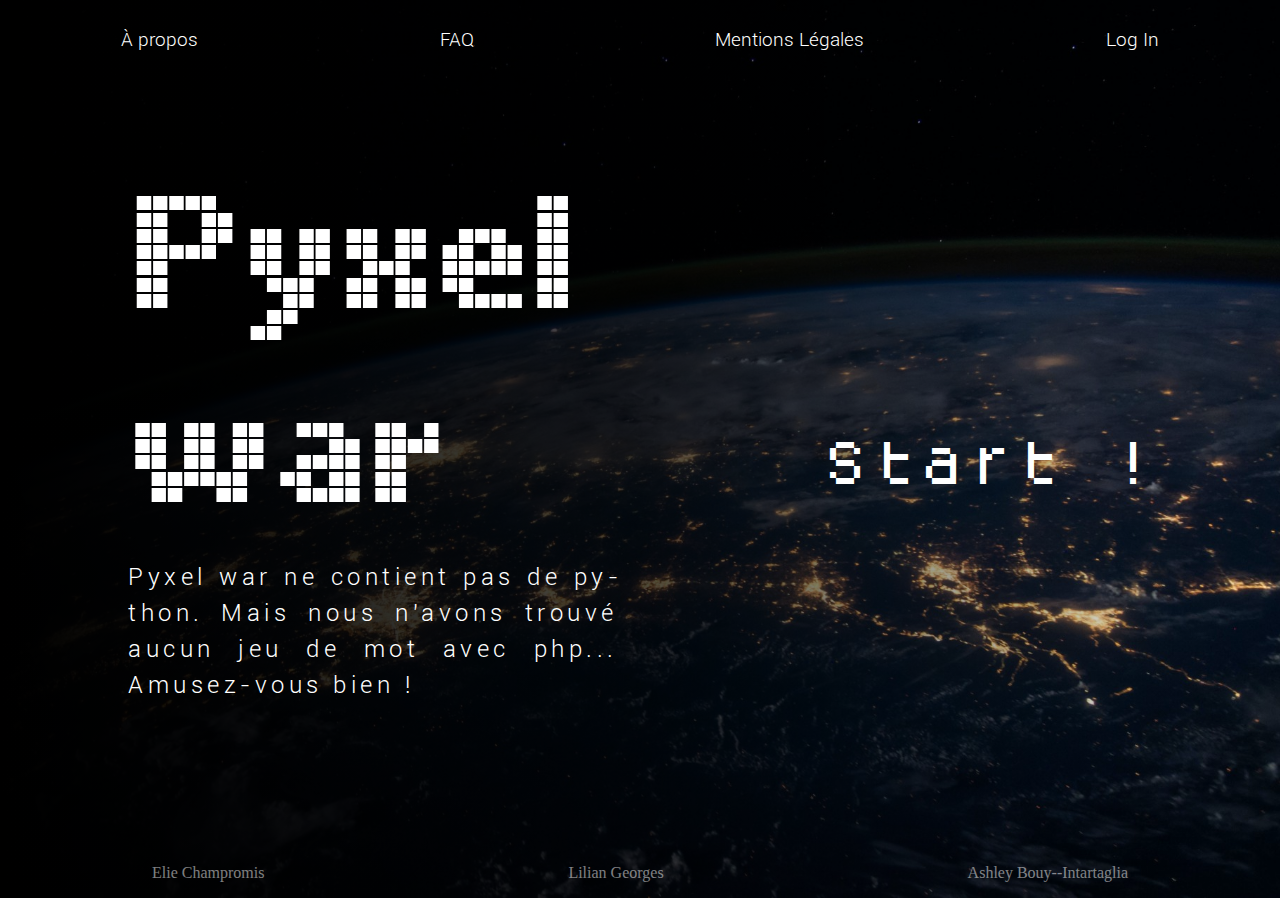
<file: index.html>
<!DOCTYPE html>
<html lang="fr" dir="ltr">
<head>
  <meta charset="utf-8">
  <link rel="stylesheet" href="index.css">
  <title>Accueil</title>
  <link rel="shortcut icon" href="faviconindex.ico">
</head>

<body>

  <div class="gradient">

  <div class="header">

    <a href="apropos.html">À propos</a>
    <a href="faq.html">FAQ</a>
    <a href="mentions.html">Mentions Légales</a>
    <a href="login.html">Log In</a>

  </div>

  <div class="content">

    <div class="left">
      <h1 class="main-title">Pyxel war</h1>
      <p class="descr">Pyxel war ne contient pas de python. Mais nous n'avons trouvé aucun jeu de mot avec php... Amusez-vous bien !</p>
    </div>

    <div class="right">
      <a href="login.html" id="start">Start !</a>
    </div>

  </div>

  <div class="footer">
    <p>Elie Champromis</p>
    <p>Lilian Georges</p>
    <p>Ashley Bouy--Intartaglia</p>
  </div>
</div>

</body>
</html>
</file>
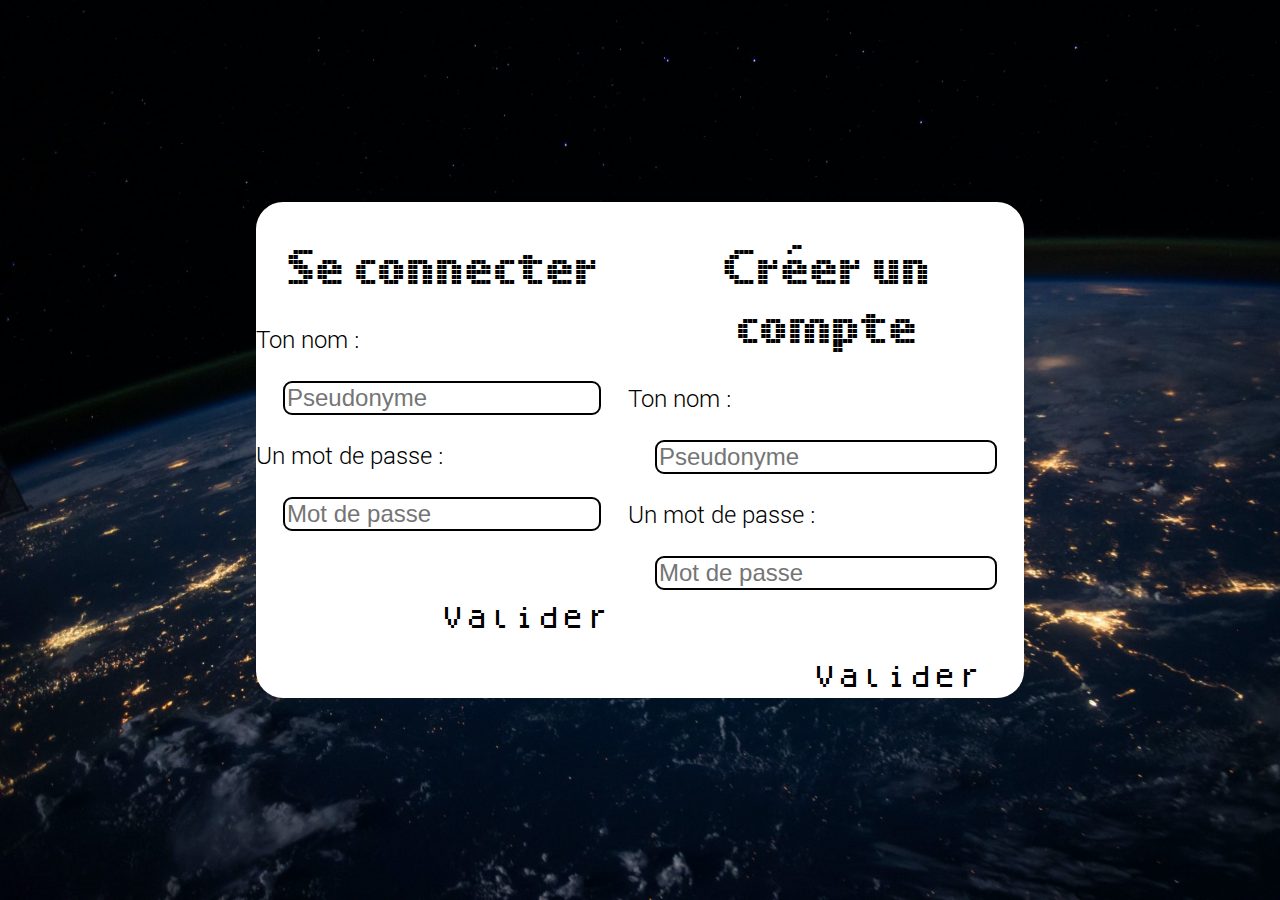
<file: login.html>
<!DOCTYPE html>
<html lang="en" dir="ltr">
<head>
  <meta charset="utf-8">
  <link rel="stylesheet" href="login.css">
  <title>Login</title>
  <link rel="shortcut icon" href="faviconindex.ico">
</head>
<body>
  <div class="content">
    <div class="header">

    </div>
    <div class="login">

      <div class="sign-up">
        <h1>Se connecter</h1>
        <form class="" action="index.html" method="post">
          <p>Ton nom :</p>
          <input type="text" id="name" name="user_name" placeholder="Pseudonyme">
          <p>Un mot de passe :</p>
          <input type="password" id="mdp" name="user_name" placeholder="Mot de passe">
          <div class="bouton">
            <button type="submit" name="button"><a href="page.html">Valider</a></button>
          </div>
        </form>
      </div>

      <div class="sign-in">
        <h1>Créer un compte</h1>
        <form class="" action="index.html" method="post">
          <p>Ton nom :</p>
          <input type="text" id="name" name="user_name" placeholder="Pseudonyme">
          <p>Un mot de passe :</p>
          <input type="password" id="mdp" name="user_name" placeholder="Mot de passe">
          <div class="bouton">
            <button type="submit" name="button"><a href="page.html">Valider</a></button>
          </div>
        </form>
      </div>

    </div>
    <div class="footer">

    </div>
  </div>
</body>
</html>
</file>
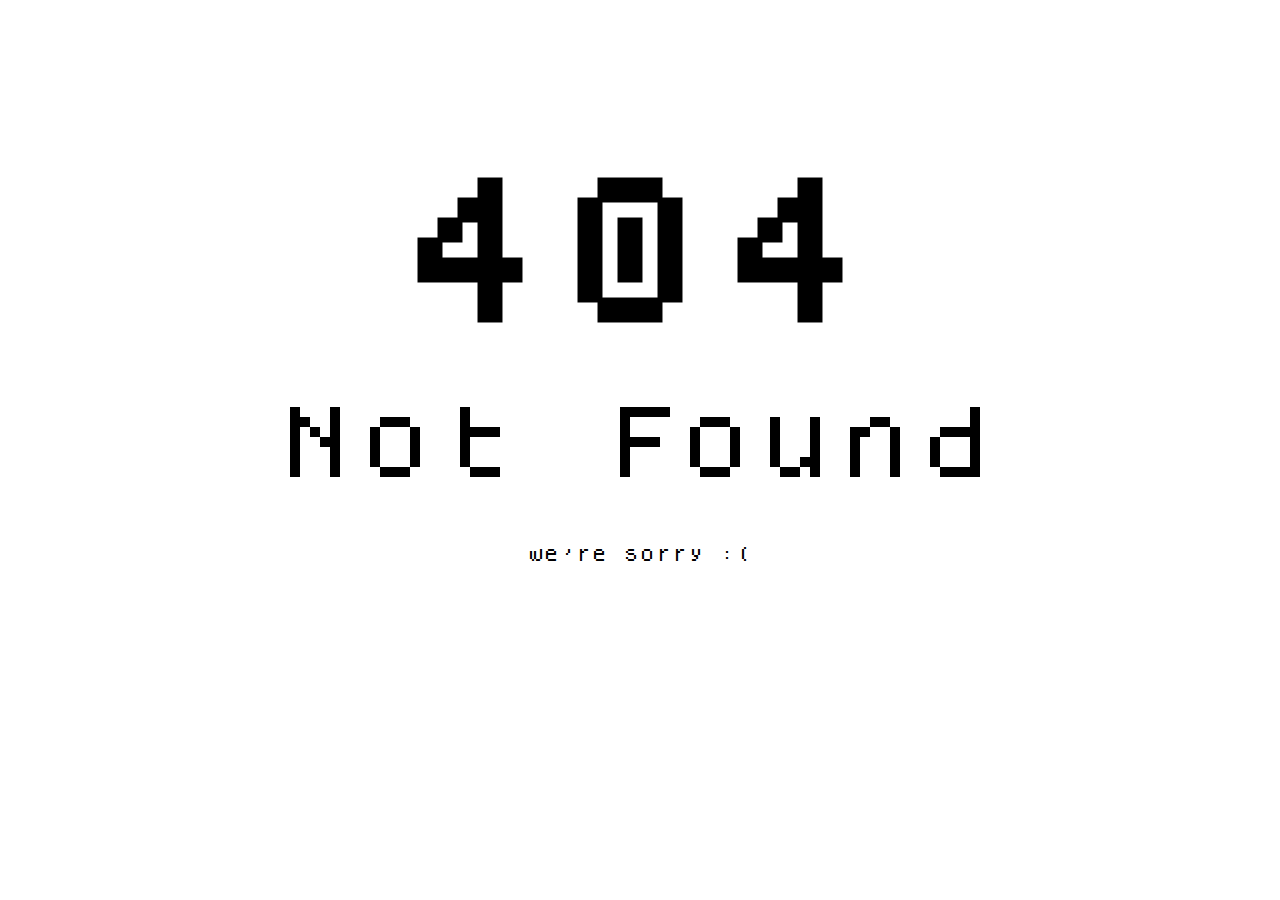
<file: mentions.html>
<!DOCTYPE html>
<html lang="en" dir="ltr">
<head>
  <meta charset="utf-8">
  <title>Mentions Légales</title>
  <link rel="stylesheet" href="mentions.css">
  <link rel="shortcut icon" href="faviconindex.ico">
</head>

<body>

  <div class="alignement">
    <div class="haut">
    </div>
    <div class="content">
      <h1>404</h1>
      <a href="easteregg.html">Not Found</a>
      <p>we're sorry :(</p>
    </div>
    <div class="bas">
    </div>
  </div>

</body>

</html>
</file>
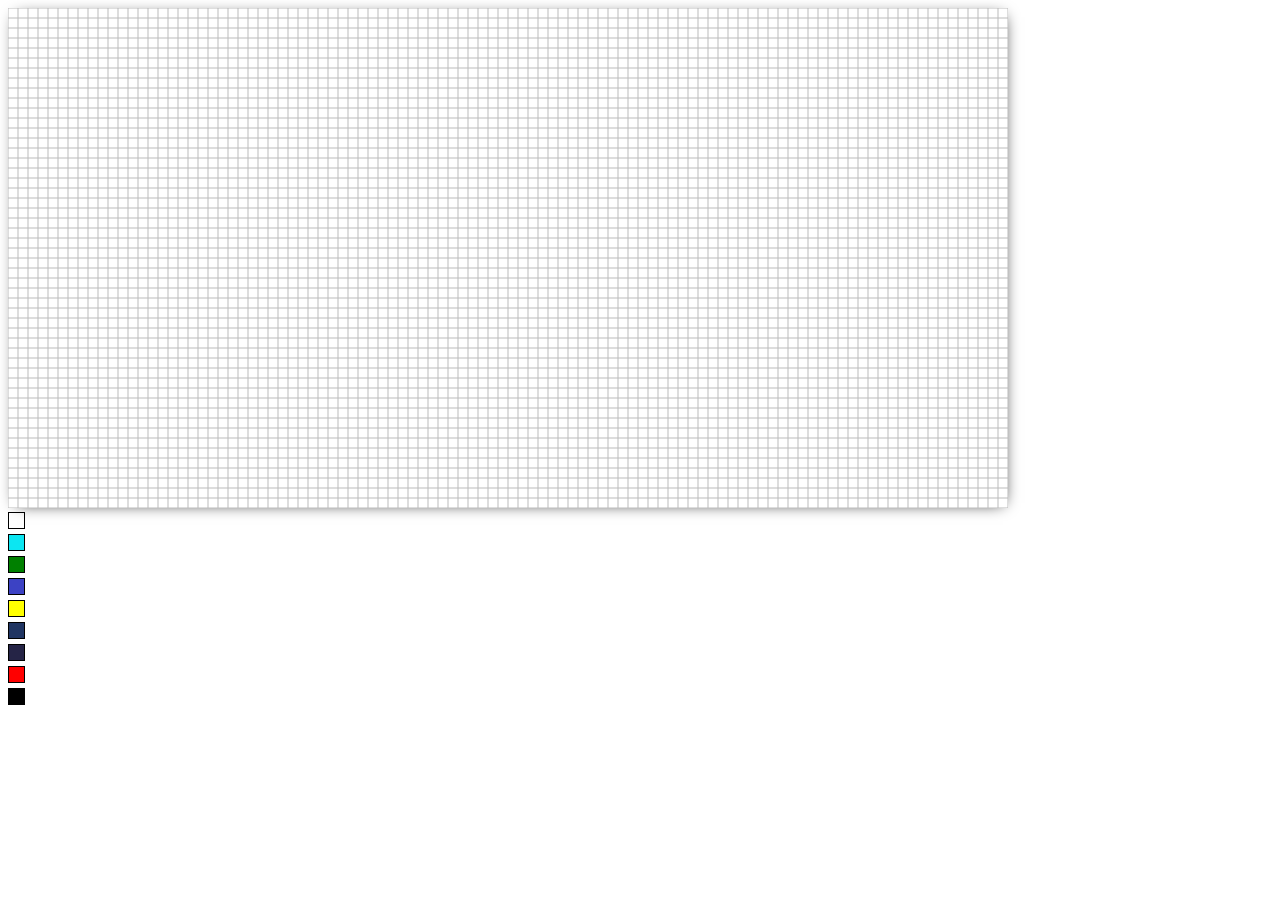
<file: page.html>
<!DOCTYPE html>
<html>
<head>
    <!-- En-tête de la page -->
    <meta charset="utf-8">
    <!-- C'est le titre de la page -->
    <title>C'est la guerre</title>
    <!-- c'est pour relier au css -->
    <link rel="stylesheet" type="text/css" href="style.css"/>
</head>
<body>
  <div class="grille">
    <canvas id="Grille"></canvas>
  </div>

    <script src="script.js"></script>
<!--ces divs permettent de créer les petit carrés pour selectionner les couleur. Chaque div à sa propre id pour pouvoir la colorer de la bonne façon avec le css.-->
    <!--Lorsque l'on clique sur un des petit carré, ça lance la fonction mettreCouleurStylo.-->
    <div id="couleurs">
        <div class="stylo" id="couleur1" onclick="mettreCouleurStylo('white')"></div>
        <div class="stylo" id="couleur2" onclick="mettreCouleurStylo('#0ce6f2')"></div>
        <div class="stylo" id="couleur3" onclick="mettreCouleurStylo('green')"></div>
        <div class="stylo" id="couleur4" onclick="mettreCouleurStylo('#3c42c4')"></div>
        <div class="stylo" id="couleur5" onclick="mettreCouleurStylo('yellow')"></div>
        <div class="stylo" id="couleur6" onclick="mettreCouleurStylo('#203562')"></div>
        <div class="stylo" id="couleur7" onclick="mettreCouleurStylo('#252446')"></div>
        <div class="stylo" id="couleur8" onclick="mettreCouleurStylo('red')"></div>
        <div class="stylo" id="couleur9" onclick="mettreCouleurStylo('black')"></div>
        
    </div>

</body>
</html>
</file>
<file: index.css>
@font-face {
  font-family : "Pixel";
  src: url("pixel.ttf");
}

@font-face {
  font-family: "Dogica";
  src: url("dogica.ttf");
}

@font-face {
  font-family: "Roboto";
  src: url("roboto.ttf");
}

html, body {
  margin: 0; /* Tout d'abord, je commence par enlever les margin du body et/ou de l'html */
}

body {
  background-image: url("fond.jpg");
  background-repeat: no-repeat;
  background-size: cover;
  color : white;
}

.gradient {
  background: linear-gradient(90deg, rgba(0, 0, 0, 1), rgba(0, 0, 0, 0.7), rgba(0, 0, 0, 0));
}

.header {
  display : flex;
  flex-direction: row;
  justify-content: space-around;
  height: 7.5vh;
  padding-top: 1.2%;
}

.header a {
  font-size: 120%;
  font-family: "Roboto";
  text-decoration: none;
  padding-top: 1%;
  color: white ;
}

.header a:hover {
  text-shadow:
0 0 10px rgba(255, 255, 255, 1),
0 0 10px rgba(255, 255, 255, .9),
0 0 50px rgba(255, 255, 255, .8),
0 0 75px rgba(255, 255, 255, .7),
0 0 76px rgba(255, 255, 255, .6),
0 0 77px rgba(255, 255, 255, .5),
0 0 78px rgba(255, 255, 255, .4),
0 0 79px rgba(255, 255, 255, .3),
0 0 80px rgba(255, 255, 255, .2),
0 0 85px rgba(255, 255, 255, .1);
  cursor: default;
}

.header a:active {
  color : black;
  cursor: default;
}

.header a: {
  color : white
}

.content {
  display: flex;
  flex-direction: row;
  height: 85vh;
}


.left, .right {
  width : 50%;
}

.left {
  margin: 5% 0 0 10%;
}

.main-title {
  font-size: 1000%;
  margin: auto;
  font-family: "Pixel";
  font-weight: lighter;
}

.descr {
  hyphens: auto;
  font-size: 150%;
  text-align: justify;
  margin-right: 15%;
  letter-spacing: 0.5vh;
  line-height: 4vh;
  font-family: "Roboto";
}

.right {
  margin: auto;
}

#start {
  text-decoration: none;
  text-align: center;
  align-items: center;
  width: 40vh;
  height: 7vh;
  padding-top: 3%;
  margin: auto;
  display: block;
  font-size: 300%;
  color : white;
  background-color: transparent;
  border : none;
  border-radius: 1vh;
  font-family: "Dogica";
}

#start:hover {
  background-color: rgba(255, 255, 255, 0.1);
}

#start:active {
  background-color: rgba(255, 255, 255, 0.5);
  color: black;
}

.footer {
  display: flex;
  flex-direction: row;
  justify-content: space-around;
  color : rgba(255, 255, 255, 0.5);
}
</file>
<file: login.css>
@font-face {
  font-family : "Pixel";
  src: url("pixel.ttf");
}

@font-face {
  font-family: "Dogica";
  src: url("dogica.ttf");
}

@font-face {
  font-family: "Roboto";
  src: url("roboto.ttf");
}

html, body {
  margin: 0; /* Tout d'abord, je commence par enlever les margin du body et/ou de l'html */
}

body {
  background-image: url("fond.jpg");
  background-repeat: no-repeat;
  background-size: cover;
}

.content {
  display: flex;
  flex-direction: column;
  justify-content: space-around;
  height: 100vh;
}

.header, .footer {
  height : 30vh;
}

.login {
  display: flex;
  flex-direction: row;
  justify-content: space-around;
  background-color: white;
  width: 60%;
  height: 70vh;
  margin: 0 20% 0 20%;
  border-radius: 3vh;
}


h1 {
  font-family: "Pixel";
  font-weight: lighter;
  font-size: 300%;
  text-align: center;
}

form {
  display: flex;
  flex-direction: column;
}

form p {
  margin: 0;
  font-family: "Roboto";
  font-size: 150%;
}

input {
  margin: 3vh;
  font-size: 150%;
  border: solid 2px black;
  border-radius: 1vh;
}

.bouton {
  margin: 0;
  width: 40vh;
  text-align: right;
}

a {
  text-decoration: none;
  color: black;
}

form button {
  font-family: "Dogica";
  font-size: 150%;
  height: 5vh;
  width: 20vh;
  border-radius: 3vh;
  margin-top: 10%;
  border: none;
  background-color: rgba(255, 255, 255);
}

form button:hover {
  background-color: rgba(0, 0, 0, 0.1);
}

form button:active {
  background-color: rgba(0, 0, 0, 0.3);
}
</file>
<file: mentions.css>
@font-face {
  font-family : "Pixel";
  src: url("pixel.ttf");
}

@font-face {
  font-family: "Dogica";
  src: url("dogica.ttf");
}

@font-face {
  font-family: "Roboto";
  src: url("roboto.ttf");
}

html, body {
  margin: auto;
}

body {
  height: 100vh;
}

.alignement {
  display: flex;
  flex-direction: column;
  align-items: center;
  justify-content: center;
}

.haut {
  height: 20vh;
}

.bas, .content {
  height : 33vh;
}

.content {
  text-align: center;
  font-family: "Dogica";
}

.content h1 {
  font-size : 1000%;
  margin-top : 0;
}

.content a {
  font-size : 500%;
  text-decoration: none;
  color : black;
}

.content p {
  margin-top: 10%;
  font-size: 100%;
}

#easteregg {
  background-image: url("../img/mario.avif");
}
</file>
<file: style.css>
/*html, body {
  margin: auto;
}

.grille {
  margin-top: 10%;
  display: flex;
  flex-direction: row;
  justify-content: center;
}*/

canvas {
    width: 1000px;
    height: 500px;
    box-shadow: 2px 2px 15px -7px black;
}

.stylo {
    height: 15px;
    width: 15px;
    margin-bottom: 5px;
    border: 0.1px solid black;
}

/*#couleurs {
  display: flex;
  flex-direction: column;
  margin-left: 2vh;
}*/

#couleur1 {
    background-color: white;
}

#couleur2 {
    background-color: #0ce6f2;
}

#couleur3 {
    background-color: green;
}

#couleur4 {
    background-color: #3c42c4;
}

#couleur5 {
    background-color: yellow;
}

#couleur6 {
    background-color: #203562;
}

#couleur7 {
    background-color: #252446;
}

#couleur8 {
    background-color: red;
}

#couleur9 {
    background-color: black;
}
</file>
